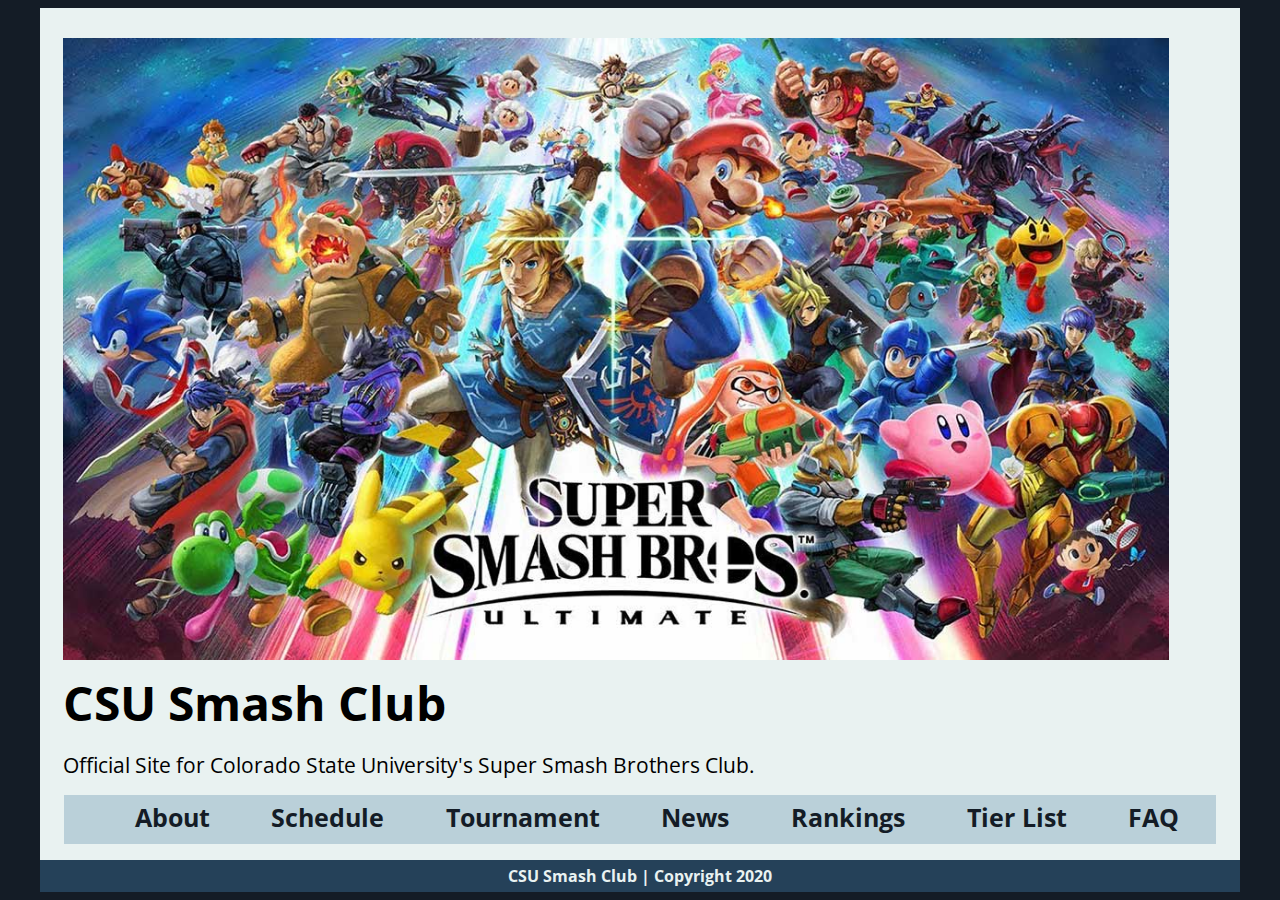
<file: project/index.html>
<!DOCTYPE HTML>
<html>

<head>
	<meta http-equiv="Content-Type" content="text/html; charset=utf-8">

	<!-- Set viewport  -->

	<meta name="viewport" content="width=device-width" />

	<title>CSU Smash Club</title>

	<!-- Main style sheet  -->

	<link href="css/wide.css" rel="stylesheet" type="text/css">

	<!-- Narrow style sheet  -->

	<link href="css/narrow.css" rel="stylesheet" media="only screen and (max-width:700px)">

	<!-- Link to jquery  -->

	<script src="https://ajax.googleapis.com/ajax/libs/jquery/3.1.1/jquery.min.js"></script>
	<link href="https://fonts.googleapis.com/css2?family=Open+Sans:wght@400;700&display=swap" rel="stylesheet">

</head>

<body>

	<!-- Controls function of hamburger menu  -->

	<script>
		$(document).ready(function() {
			$(".cross").hide();
			$(".menu").hide();
			$(".hamburger").click(function() {
				$(".menu").slideToggle("slow", function() {
					$(".hamburger").hide();
					$(".cross").show();
				});
			});

			$(".cross").click(function() {
				$(".menu").slideToggle("slow", function() {
					$(".cross").hide();
					$(".hamburger").show();
				});
			});
		});

	</script>


	<div id="wrapper">

		<!-- Hamburger menu controls -->
		
<!--		<header><img src="images/smash-splash.gif" alt="Smash Banner"></header>-->

		<div id="homecontent">
			
			<div id="main">
                <img src="images/super-smash-bros-splash.jpg" alt="Smash Bros Ultimate Cover Image">

				<h1>CSU Smash Club</h1>
				<p>Official Site for Colorado State University's Super Smash Brothers Club.</p>
				
			</div>
			
			<div id="home">
				
				<ul>
					<li><a href="about.html">About</a></li>
                    <li><a href="schedule.html">Schedule</a></li>
                    <li><a href="tournament.html">Tournament</a></li>
                    <li><a href="news.html">News</a></li>
                    <li><a href="rankings.html">Rankings</a></li>
                    <li><a href="tierlist.html">Tier List</a></li>
                    <li><a href="faq.html">FAQ</a></li>
				</ul>

			</div>

		</div>
		
		<div id="mobile">
			<button class="hamburger">&#x2261;</button>
			<button class="cross">x</button>
		</div>

		<!-- Hamburger menu options  -->

		<div class="menu">

			<ul>
				<li><a href="index.html">Home</a></li>
				<li><a href="about.html">About</a></li>
				<li><a href="schedule.html">Schedule</a></li>
				<li><a href="tournament.html">Tournament</a></li>
				<li><a href="news.html">News</a></li>
				<li><a href="rankings.html">Rankings</a></li>
				<li><a href="tierlist.html">Tier List</a></li>
				<li><a href="faq.html">FAQ</a></li>
			</ul>
		</div>

		<footer>CSU Smash Club | Copyright 2020</footer>

	</div>

</body>

</html>
</file>
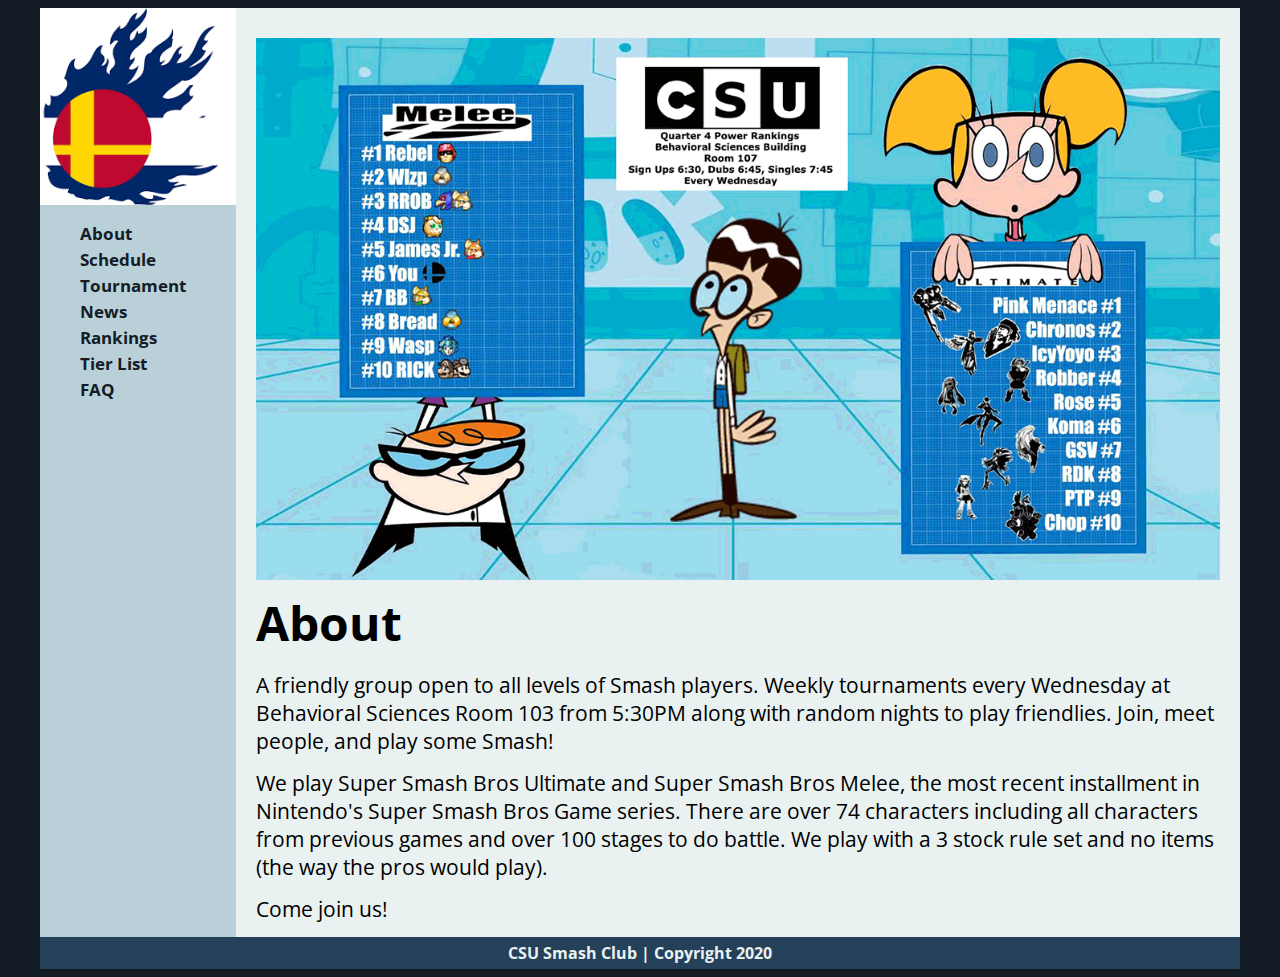
<file: project/about.html>
<!DOCTYPE HTML>
<html>

<head>
	<meta http-equiv="Content-Type" content="text/html; charset=utf-8">

	<!-- Set viewport  -->

	<meta name="viewport" content="width=device-width" />

	<title>CSU Smash Club | About us</title>

	<!-- Main style sheet  -->

	<link href="css/wide.css" rel="stylesheet" type="text/css">

	<!-- Narrow style sheet  -->

	<link href="css/narrow.css" rel="stylesheet" media="only screen and (max-width:700px)">

	<!-- Link to jquery  -->

	<script src="https://ajax.googleapis.com/ajax/libs/jquery/3.1.1/jquery.min.js"></script>
	<link href="https://fonts.googleapis.com/css2?family=Open+Sans:wght@400;700&display=swap" rel="stylesheet">

</head>

<body>

	<!-- Controls function of hamburger menu  -->

	<script>
		$(document).ready(function() {
			$(".cross").hide();
			$(".menu").hide();
			$(".hamburger").click(function() {
				$(".menu").slideToggle("slow", function() {
					$(".hamburger").hide();
					$(".cross").show();
				});
			});

			$(".cross").click(function() {
				$(".menu").slideToggle("slow", function() {
					$(".cross").hide();
					$(".hamburger").show();
				});
			});
		});

	</script>


	<div id="wrapper">

		<!-- Hamburger menu controls -->

		<div id="mobile">
			<button class="hamburger">&#x2261;</button>
			<button class="cross">x</button>
		</div>

		<!-- Hamburger menu options  -->

		<div class="menu">

			<ul>
				<li><a href="index.html">Home</a></li>
				<li><a href="about.html">About</a></li>
				<li><a href="schedule.html">Schedule</a></li>
				<li><a href="tournament.html">Tournament</a></li>
				<li><a href="news.html">News</a></li>
				<li><a href="rankings.html">Rankings</a></li>
				<li><a href="tierlist.html">Tier List</a></li>
				<li><a href="faq.html">FAQ</a></li>
			</ul>
		</div>
		
<!--		<header><img src="images/smash-splash.gif" alt="Smash Banner"></header>-->

		<div id="content">
			<div id="sidebar">

				<a href="index.html"><img src="images/focosmash.jpg" alt="FOCO Smash Logo"></a>
				
				<ul>
					<li><a href="about.html">About</a></li>
                    <li><a href="schedule.html">Schedule</a></li>
                    <li><a href="tournament.html">Tournament</a></li>
                    <li><a href="news.html">News</a></li>
                    <li><a href="rankings.html">Rankings</a></li>
                    <li><a href="tierlist.html">Tier List</a></li>
                    <li><a href="faq.html">FAQ</a></li>
				</ul>

			</div>
			
			<div id="main">
                
                <img src="images/smash-splash.jpg" alt="Smash Banner">

				<h1>About</h1>

				<p>A friendly group open to all levels of Smash players. Weekly tournaments every Wednesday at Behavioral Sciences Room 103 from 5:30PM along with random nights to play friendlies. Join, meet people, and play some Smash!</p>

				<p>We play Super Smash Bros Ultimate and Super Smash Bros Melee, the most recent installment in Nintendo's Super Smash Bros Game series. There are over 74 characters including all characters from previous games and over 100 stages to do battle. We play with a 3 stock rule set and no items (the way the pros would play).</p>
				
				<p>Come join us!</p>

			</div>

		</div>

		<footer>CSU Smash Club | Copyright 2020</footer>

	</div>

</body>

</html>
</file>
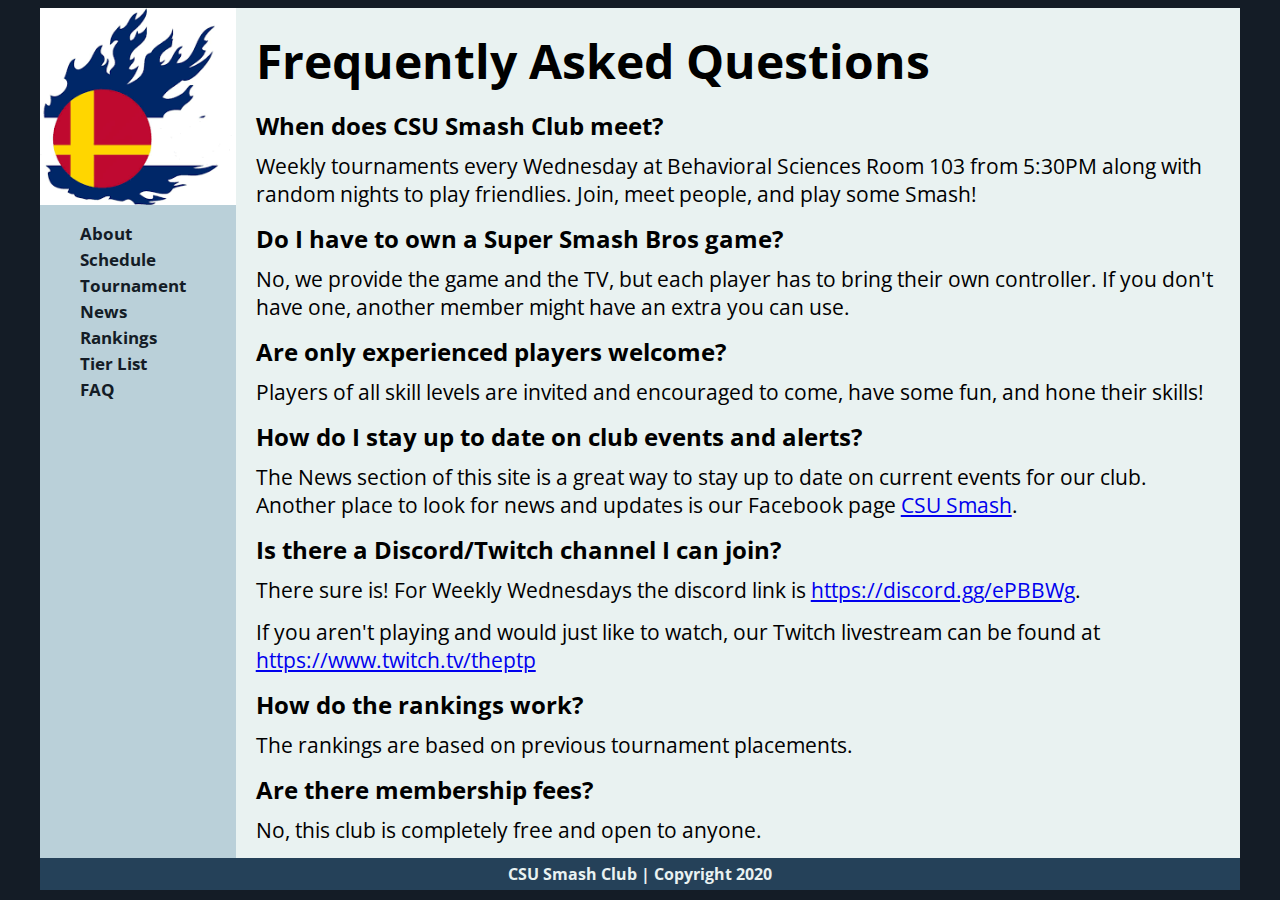
<file: project/faq.html>
<!DOCTYPE HTML>
<html>

<head>
	<meta http-equiv="Content-Type" content="text/html; charset=utf-8">

	<!-- Set viewport  -->

	<meta name="viewport" content="width=device-width" />

	<title>CSU Smash Club | FAQ</title>

	<!-- Main style sheet  -->

	<link href="css/wide.css" rel="stylesheet" type="text/css">

	<!-- Narrow style sheet  -->

	<link href="css/narrow.css" rel="stylesheet" media="only screen and (max-width:700px)">

	<!-- Link to jquery  -->

	<script src="https://ajax.googleapis.com/ajax/libs/jquery/3.1.1/jquery.min.js"></script>
	<link href="https://fonts.googleapis.com/css2?family=Open+Sans:wght@400;700&display=swap" rel="stylesheet">

</head>

<body>

	<!-- Controls function of hamburger menu  -->

	<script>
		$(document).ready(function() {
			$(".cross").hide();
			$(".menu").hide();
			$(".hamburger").click(function() {
				$(".menu").slideToggle("slow", function() {
					$(".hamburger").hide();
					$(".cross").show();
				});
			});

			$(".cross").click(function() {
				$(".menu").slideToggle("slow", function() {
					$(".cross").hide();
					$(".hamburger").show();
				});
			});
		});

	</script>


	<div id="wrapper">

		<!-- Hamburger menu controls -->

		<div id="mobile">
			<button class="hamburger">&#x2261;</button>
			<button class="cross">x</button>
		</div>

		<!-- Hamburger menu options  -->

		<div class="menu">

			<ul>
				<li><a href="index.html">Home</a></li>
				<li><a href="about.html">About</a></li>
				<li><a href="schedule.html">Schedule</a></li>
				<li><a href="tournament.html">Tournament</a></li>
				<li><a href="news.html">News</a></li>
				<li><a href="rankings.html">Rankings</a></li>
				<li><a href="tierlist.html">Tier List</a></li>
				<li><a href="faq.html">FAQ</a></li>
			</ul>
		</div>
		
<!--		<header><img src="images/smash-splash.gif" alt="Smash Banner"></header>-->

		<div id="content">
			<div id="sidebar">

				<a href="index.html"><img src="images/focosmash.jpg" alt="FOCO Smash Logo"></a>
				
				<ul>
					<li><a href="about.html">About</a></li>
                    <li><a href="schedule.html">Schedule</a></li>
                    <li><a href="tournament.html">Tournament</a></li>
                    <li><a href="news.html">News</a></li>
                    <li><a href="rankings.html">Rankings</a></li>
                    <li><a href="tierlist.html">Tier List</a></li>
                    <li><a href="faq.html">FAQ</a></li>
				</ul>

			</div>
			
			<div id="main">
                
<!--                <img src="images/smash-splash.gif" alt="Smash Banner">-->
                <div id="faq">
                    <h1>Frequently Asked Questions</h1>
                
                    <h2>When does CSU Smash Club meet?</h2>
                    <p>Weekly tournaments every Wednesday at Behavioral Sciences Room 103 from 5:30PM along with random nights to play friendlies. Join, meet people, and play some Smash!</p>

                    <h2>Do I have to own a Super Smash Bros game?</h2>
                    <p>No, we provide the game and the TV, but each player has to bring their own controller. If you don't have one, another member might have an extra you can use.</p>

                    <h2>Are only experienced players welcome?</h2>
                    <p>Players of all skill levels are invited and encouraged to come, have some fun, and hone their skills!</p>

                    <h2>How do I stay up to date on club events and alerts?</h2>
                    <p>The News section of this site is a great way to stay up to date on current events for our club. Another place to look for news and updates is our Facebook page <a href="facebook.com/groups/csusmash">CSU Smash</a>.</p>

                    <h2>Is there a Discord/Twitch channel I can join?</h2>
                    <p>There sure is! For Weekly Wednesdays the discord link is <a href="https://discord.gg/ePBBWg">https://discord.gg/ePBBWg</a>.</p>
                    <p>If you aren't playing and would just like to watch, our Twitch livestream can be found at <a href="https://www.twitch.tv/theptp">https://www.twitch.tv/theptp</a></p>

                    <h2>How do the rankings work?</h2>
                    <p>The rankings are based on previous tournament placements.</p>

                    <h2>Are there membership fees?</h2>
                    <p>No, this club is completely free and open to anyone.</p>
                </div>

			</div>

		</div>

		<footer>CSU Smash Club | Copyright 2020</footer>

	</div>

</body>

</html>
</file>
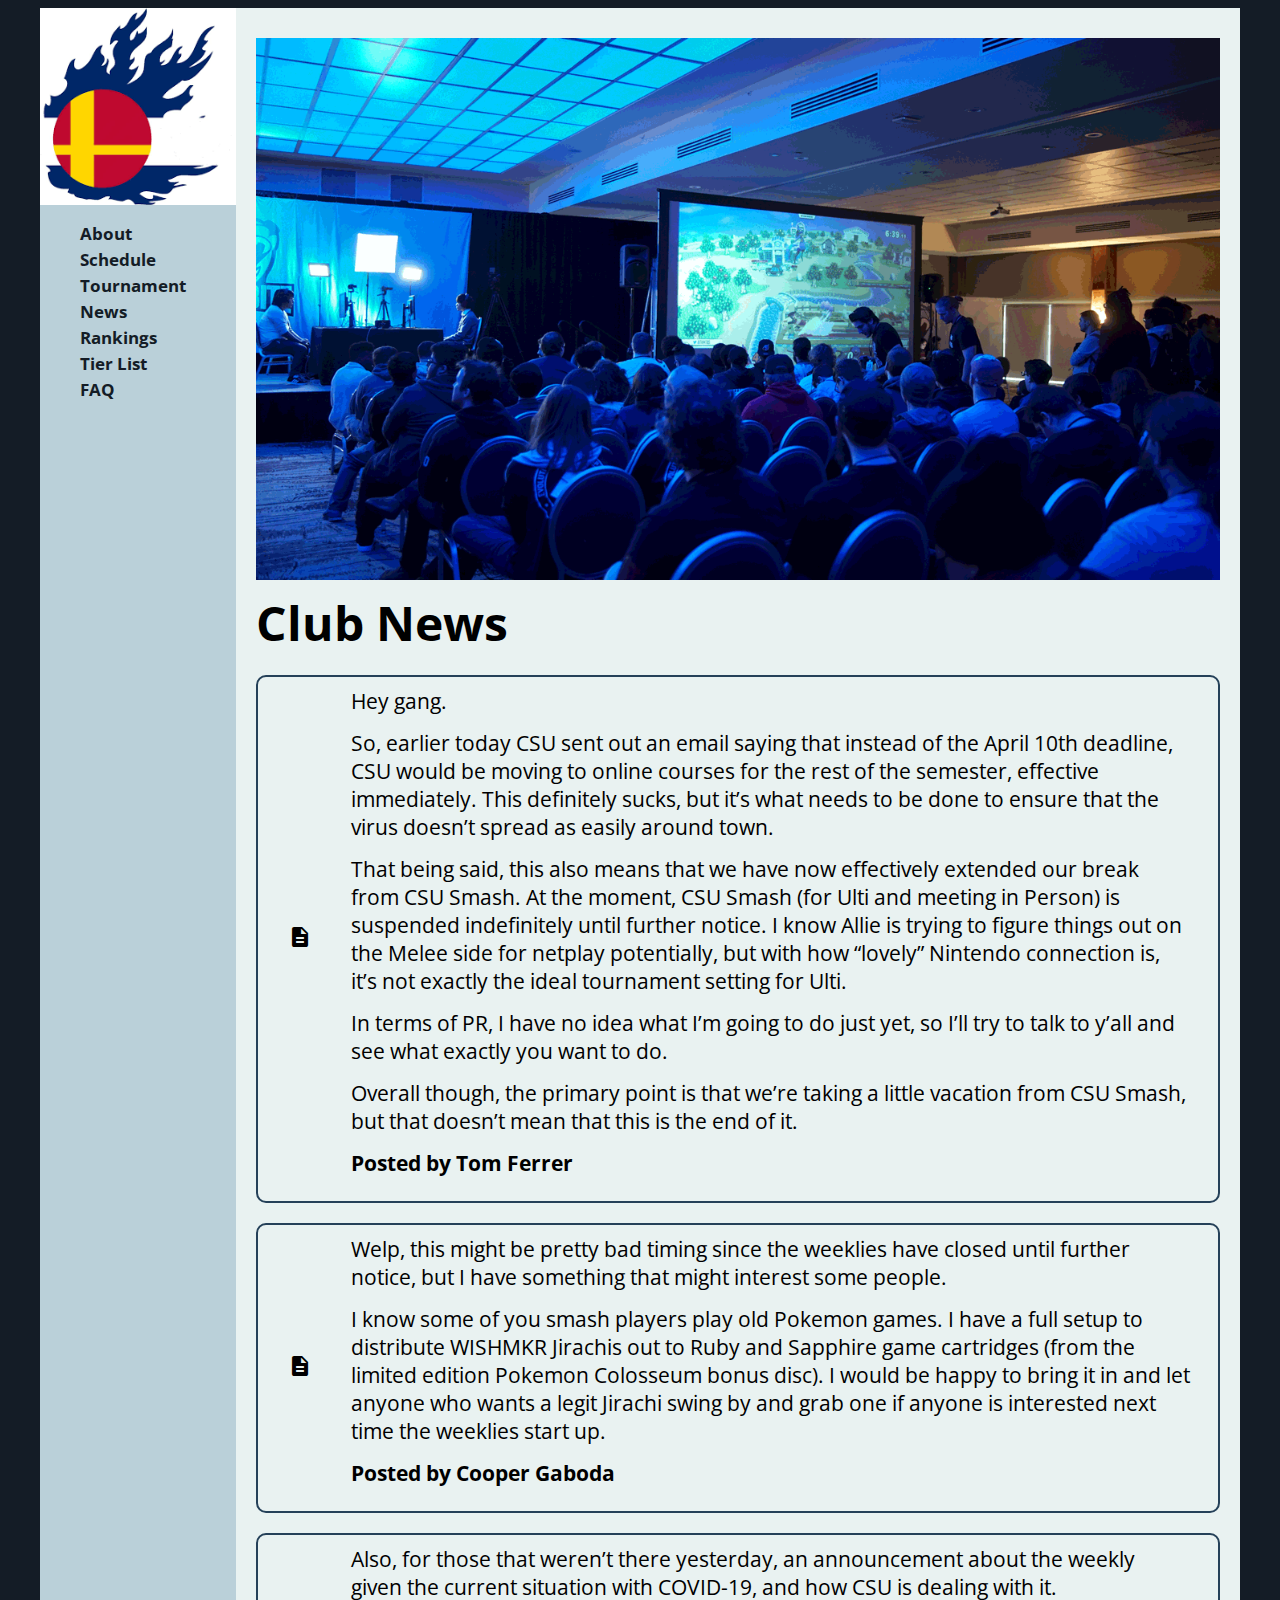
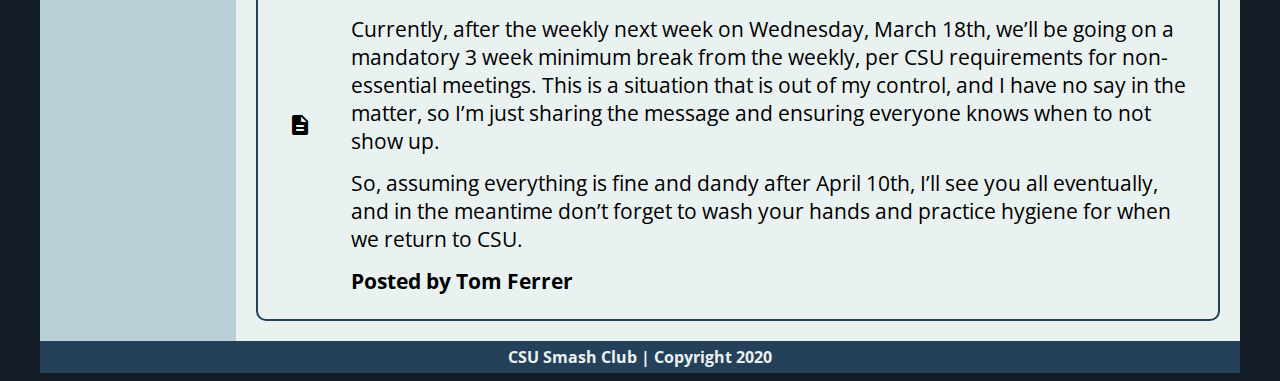
<file: project/news.html>
<!DOCTYPE HTML>
<html>

<head>
	<meta http-equiv="Content-Type" content="text/html; charset=utf-8">

	<!-- Set viewport  -->

	<meta name="viewport" content="width=device-width" />

	<title>CSU Smash Club | News</title>

	<!-- Main style sheet  -->

	<link href="css/wide.css" rel="stylesheet" type="text/css">

	<!-- Narrow style sheet  -->

	<link href="css/narrow.css" rel="stylesheet" media="only screen and (max-width:700px)">

	<!-- Link to jquery  -->

	<script src="https://ajax.googleapis.com/ajax/libs/jquery/3.1.1/jquery.min.js"></script>
	
    <!--Links to icons and fonts-->
	
	<link href="https://fonts.googleapis.com/css2?family=Open+Sans:wght@400;700&display=swap" rel="stylesheet">
	<link rel="stylesheet" href="https://fonts.googleapis.com/icon?family=Material+Icons">

</head>

<body>

	<!-- Controls function of hamburger menu  -->

	<script>
		$(document).ready(function() {
			$(".cross").hide();
			$(".menu").hide();
			$(".hamburger").click(function() {
				$(".menu").slideToggle("slow", function() {
					$(".hamburger").hide();
					$(".cross").show();
				});
			});

			$(".cross").click(function() {
				$(".menu").slideToggle("slow", function() {
					$(".cross").hide();
					$(".hamburger").show();
				});
			});
		});

	</script>


	<div id="wrapper">

		<!-- Hamburger menu controls -->

		<div id="mobile">
			<button class="hamburger">&#x2261;</button>
			<button class="cross">x</button>
		</div>

		<!-- Hamburger menu options  -->

		<div class="menu">

			<ul>
				<li><a href="index.html">Home</a></li>
				<li><a href="about.html">About</a></li>
				<li><a href="schedule.html">Schedule</a></li>
				<li><a href="tournament.html">Tournament</a></li>
				<li><a href="news.html">News</a></li>
				<li><a href="rankings.html">Rankings</a></li>
				<li><a href="tierlist.html">Tier List</a></li>
				<li><a href="faq.html">FAQ</a></li>
			</ul>
		</div>
		
<!--		<header><img src="images/smash-splash.gif" alt="Smash Banner"></header>-->

		<div id="content">
			<div id="sidebar">

				<a href="index.html"><img src="images/focosmash.jpg" alt="FOCO Smash Logo"></a>
				
				<ul>
					<li><a href="about.html">About</a></li>
                    <li><a href="schedule.html">Schedule</a></li>
                    <li><a href="tournament.html">Tournament</a></li>
                    <li><a href="news.html">News</a></li>
                    <li><a href="rankings.html">Rankings</a></li>
                    <li><a href="tierlist.html">Tier List</a></li>
                    <li><a href="faq.html">FAQ</a></li>
				</ul>

			</div>
			
			<div id="main">
                
                <img src="images/crowd.jpg" alt="Crowd image">

				<h1>Club News</h1>
                <div class="newsblock">
                   <div class="icon"><span class="material-icons">description</span></div>
                   <div class="newstext">
                        <p>Hey gang. </p>
                        <p>So, earlier today CSU sent out an email saying that instead of the April 10th deadline, CSU would be moving to online courses for the rest of the semester, effective immediately. This definitely sucks, but it’s what needs to be done to ensure that the virus doesn’t spread as easily around town. </p>
                        <p>That being said, this also means that we have now effectively extended our break from CSU Smash. At the moment, CSU Smash (for Ulti and meeting in Person) is suspended indefinitely until further notice. I know Allie is trying to figure things out on the Melee side for netplay potentially, but with how “lovely” Nintendo connection is, it’s not exactly the ideal tournament setting for Ulti. </p>
                        <p>In terms of PR, I have no idea what I’m going to do just yet, so I’ll try to talk to y’all and see what exactly you want to do. </p>
                        <p>Overall though, the primary point is that we’re taking a little vacation from CSU Smash, but that doesn’t mean that this is the end of it.</p>
                        <p><b>Posted by Tom Ferrer</b></p>    
                    </div>    
                </div>
                <div class="newsblock">
                   <div class="icon"><span class="material-icons">description</span></div>
                   <div class="newstext">
                        <p>Welp, this might be pretty bad timing since the weeklies have closed until further notice, but I have something that might interest some people.</p>
                        <p>I know some of you smash players play old Pokemon games. I have a full setup to distribute WISHMKR Jirachis out to Ruby and Sapphire game cartridges (from the limited edition Pokemon Colosseum bonus disc). I would be happy to bring it in and let anyone who wants a legit Jirachi swing by and grab one if anyone is interested next time the weeklies start up.</p>
                        <p><b>Posted by Cooper Gaboda</b></p>
                    </div>
                </div>
                <div class="newsblock">
                   <div class="icon"><span class="material-icons">description</span></div>
                   <div class="newstext">
                        <p>Also, for those that weren’t there yesterday, an announcement about the weekly given the current situation with COVID-19, and how CSU is dealing with it. </p>
                        <p>Currently, after the weekly next week on Wednesday, March 18th, we’ll be going on a mandatory 3 week minimum break from the weekly, per CSU requirements for non-essential meetings. This is a situation that is out of my control, and I have no say in the matter, so I’m just sharing the message and ensuring everyone knows when to not show up. </p>
                        <p>So, assuming everything is fine and dandy after April 10th, I’ll see you all eventually, and in the meantime don’t forget to wash your hands and practice hygiene for when we return to CSU.</p>
                        <p><b>Posted by Tom Ferrer</b></p>
                    </div>
                </div>
			</div>

		</div>

		<footer>CSU Smash Club | Copyright 2020</footer>

	</div>

</body>

</html>
</file>
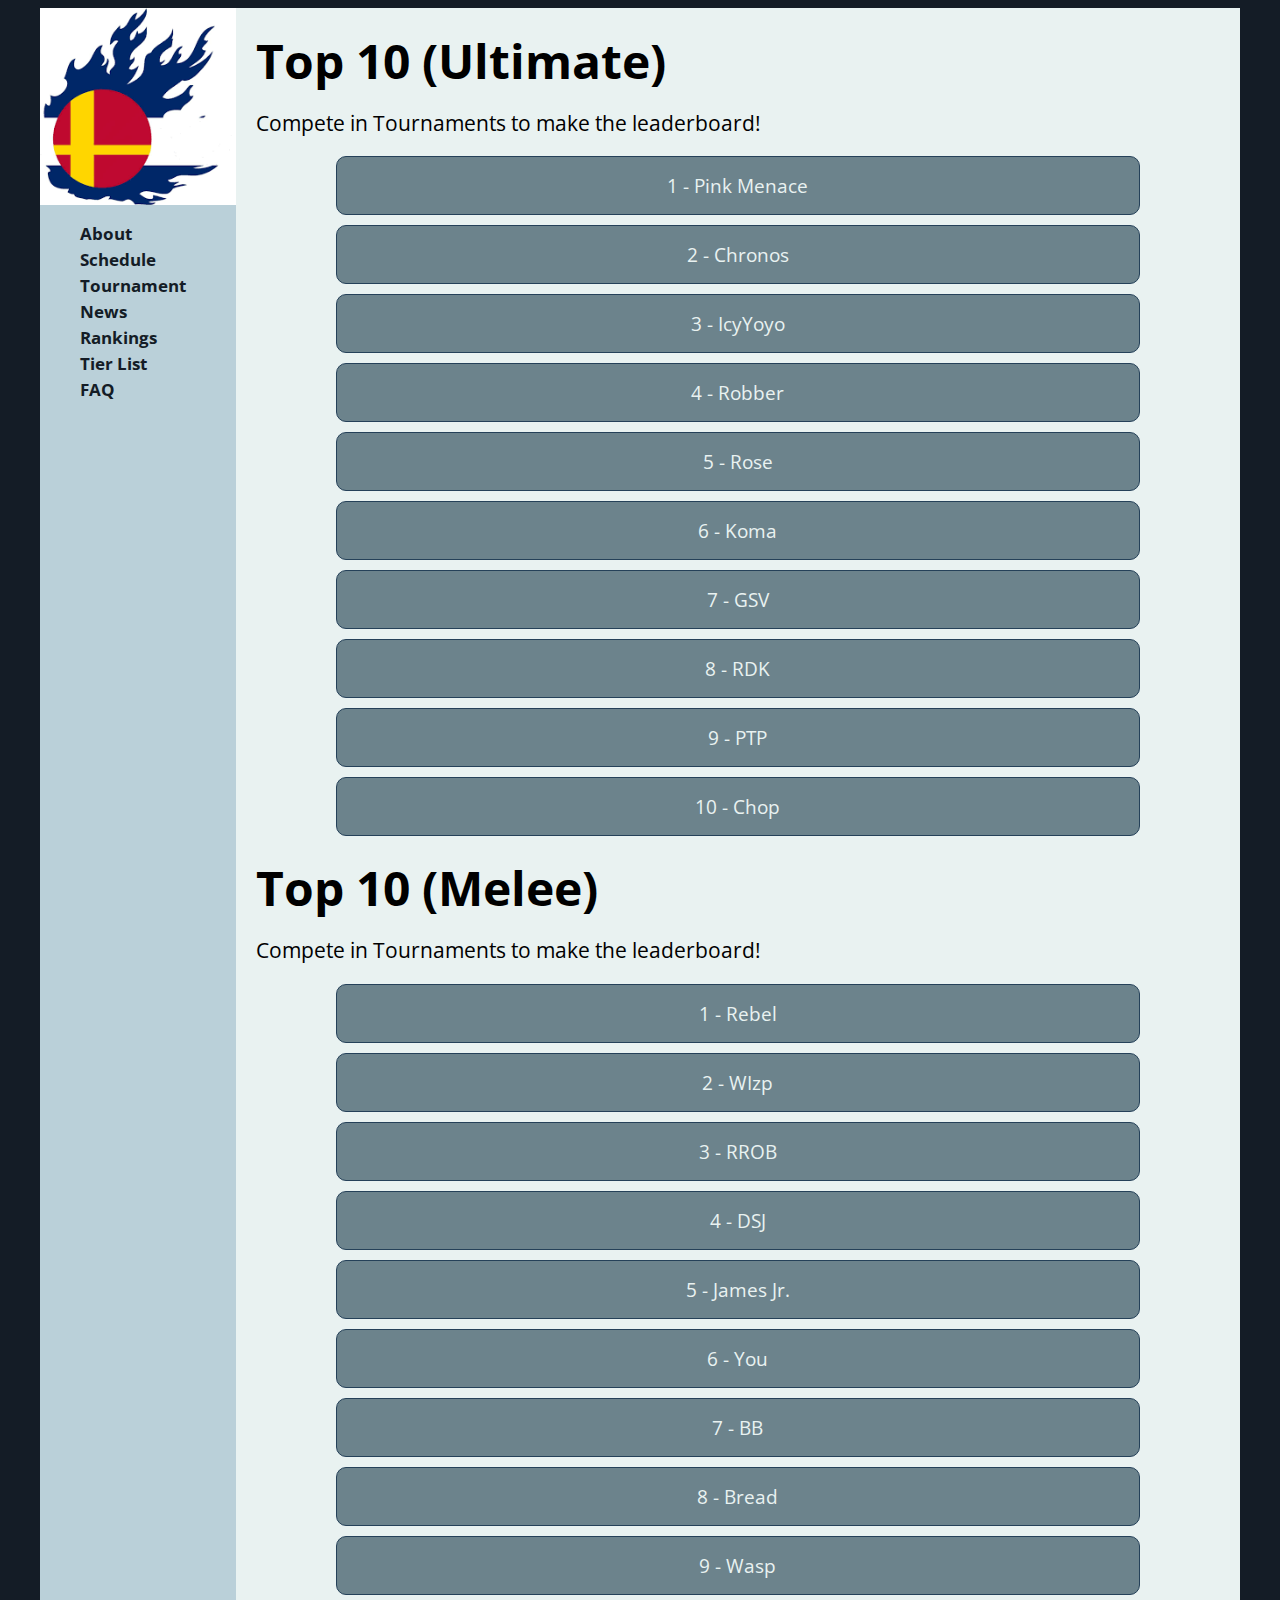
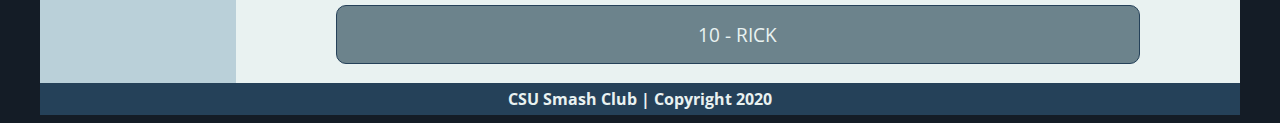
<file: project/rankings.html>
<!DOCTYPE HTML>
<html>

<head>
	<meta http-equiv="Content-Type" content="text/html; charset=utf-8">

	<!-- Set viewport  -->

	<meta name="viewport" content="width=device-width" />

	<title>CSU Smash Club | Rankings</title>

	<!-- Main style sheet  -->

	<link href="css/wide.css" rel="stylesheet" type="text/css">

	<!-- Narrow style sheet  -->

	<link href="css/narrow.css" rel="stylesheet" media="only screen and (max-width:700px)">

	<!-- Link to jquery  -->

	<script src="https://ajax.googleapis.com/ajax/libs/jquery/3.1.1/jquery.min.js"></script>
	<link href="https://fonts.googleapis.com/css2?family=Open+Sans:wght@400;700&display=swap" rel="stylesheet">

</head>

<body>

	<!-- Controls function of hamburger menu  -->

	<script>
		$(document).ready(function() {
			$(".cross").hide();
			$(".menu").hide();
			$(".hamburger").click(function() {
				$(".menu").slideToggle("slow", function() {
					$(".hamburger").hide();
					$(".cross").show();
				});
			});

			$(".cross").click(function() {
				$(".menu").slideToggle("slow", function() {
					$(".cross").hide();
					$(".hamburger").show();
				});
			});
		});

	</script>


	<div id="wrapper">

		<!-- Hamburger menu controls -->

		<div id="mobile">
			<button class="hamburger">&#x2261;</button>
			<button class="cross">x</button>
		</div>

		<!-- Hamburger menu options  -->

		<div class="menu">

			<ul>
			    <li><a href="index.html">Home</a></li>
				<li><a href="about.html">About</a></li>
				<li><a href="schedule.html">Schedule</a></li>
				<li><a href="tournament.html">Tournament</a></li>
				<li><a href="news.html">News</a></li>
				<li><a href="rankings.html">Rankings</a></li>
				<li><a href="tierlist.html">Tier List</a></li>
				<li><a href="faq.html">FAQ</a></li>
			</ul>
		</div>
		
<!--		<header><img src="images/smash-splash.gif" alt="Smash Banner"></header>-->

		<div id="content">
			<div id="sidebar">

				<a href="index.html"><img src="images/focosmash.jpg" alt="FOCO Smash Logo"></a>
				
				<ul>
					<li><a href="about.html">About</a></li>
                    <li><a href="schedule.html">Schedule</a></li>
                    <li><a href="tournament.html">Tournament</a></li>
                    <li><a href="news.html">News</a></li>
                    <li><a href="rankings.html">Rankings</a></li>
                    <li><a href="tierlist.html">Tier List</a></li>
                    <li><a href="faq.html">FAQ</a></li>
				</ul>

			</div>
			
			<div id="main">
                
<!--                <img src="images/smash-splash.gif" alt="Smash Banner">-->

				<h1>Top 10 (Ultimate)</h1>
				<p>Compete in Tournaments to make the leaderboard!</p>
				
				<ul class="list">
				    <li class="listitem">1 - Pink Menace</li>
				    <li class="listitem">2 - Chronos</li>
				    <li class="listitem">3 - IcyYoyo</li>
				    <li class="listitem">4 - Robber</li>
				    <li class="listitem">5 - Rose</li>
				    <li class="listitem">6 - Koma</li>
                    <li class="listitem">7 - GSV</li>
                    <li class="listitem">8 - RDK</li>
                    <li class="listitem">9 - PTP</li>
                    <li class="listitem">10 - Chop</li>
				</ul>
				
				
				<h1>Top 10 (Melee)</h1>
                <p>Compete in Tournaments to make the leaderboard!</p>
            
				<ul class="list">
				    <li class="listitem">1 - Rebel</li>
				    <li class="listitem">2 - WIzp</li>
				    <li class="listitem">3 - RROB</li>
				    <li class="listitem">4 - DSJ</li>
				    <li class="listitem">5 - James Jr.</li>
				    <li class="listitem">6 - You</li>
                    <li class="listitem">7 - BB</li>
                    <li class="listitem">8 - Bread</li>
                    <li class="listitem">9 - Wasp</li>
                    <li class="listitem">10 - RICK</li>
				</ul>

			</div>

		</div>

		<footer>CSU Smash Club | Copyright 2020</footer>

	</div>

</body>

</html>
</file>
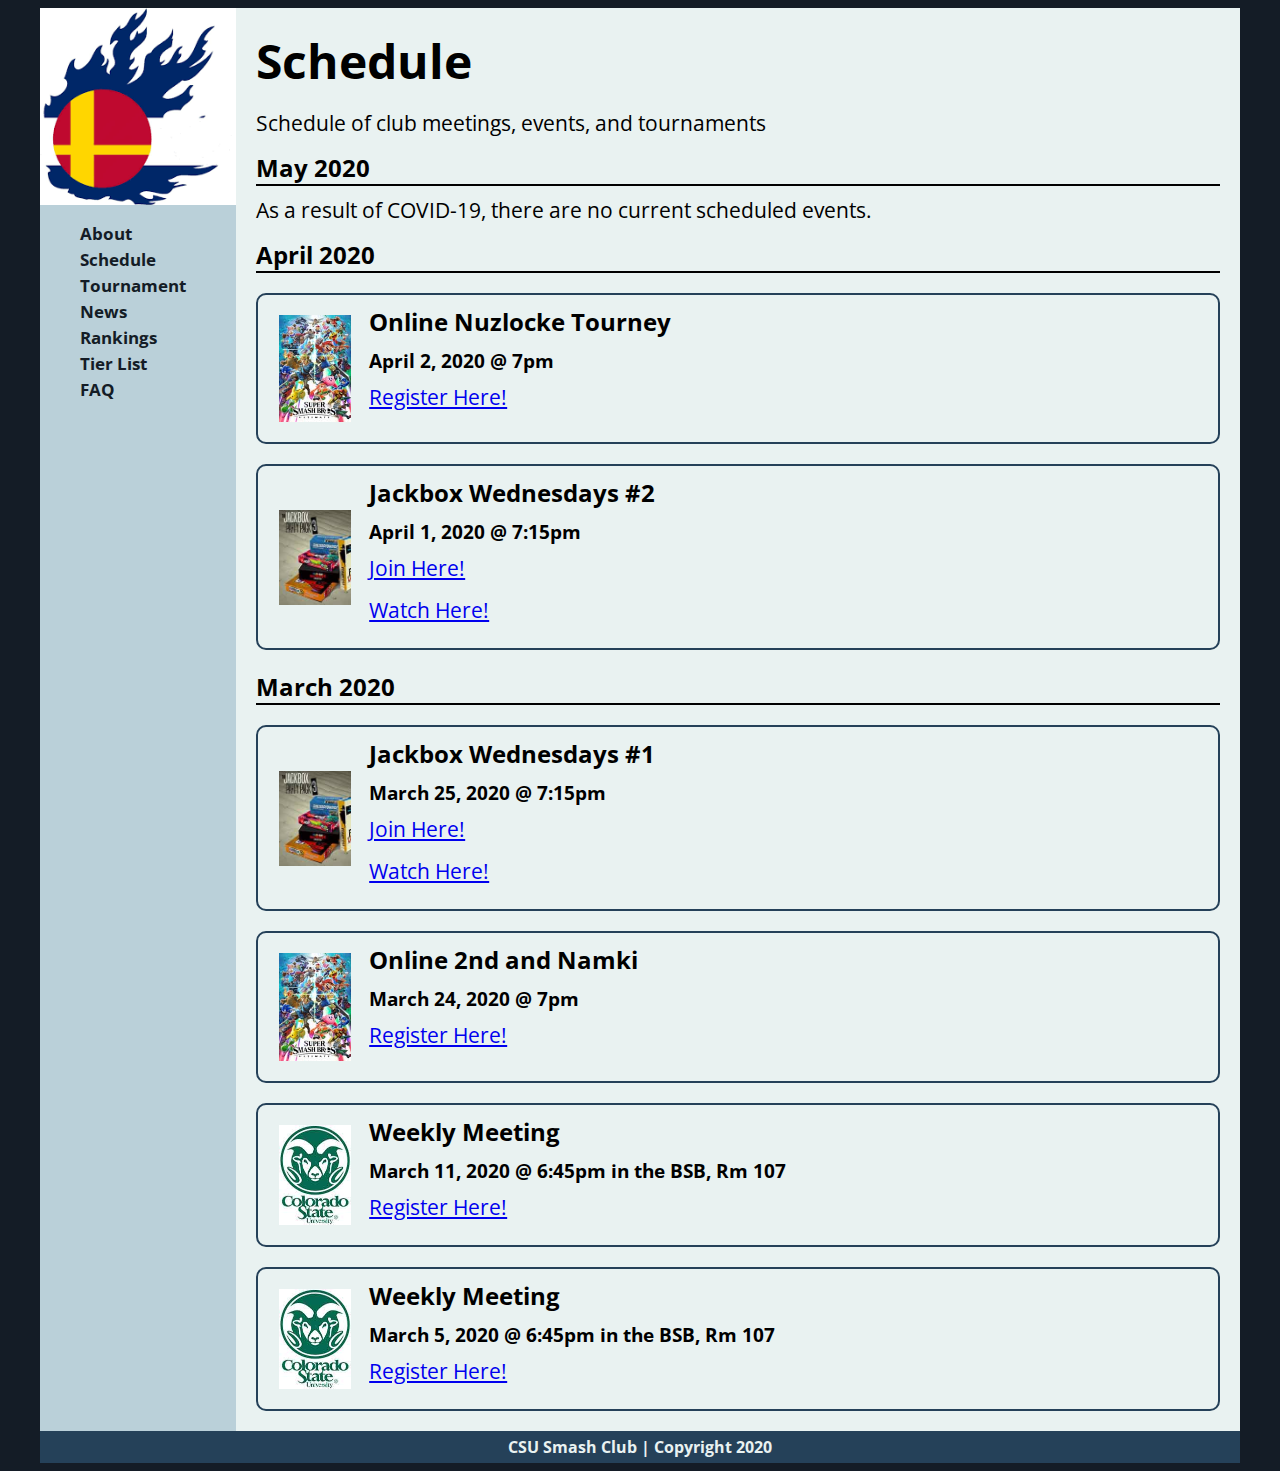
<file: project/schedule.html>
<!DOCTYPE HTML>
<html>

<head>
	<meta http-equiv="Content-Type" content="text/html; charset=utf-8">

	<!-- Set viewport  -->

	<meta name="viewport" content="width=device-width" />

	<title>CSU Smash Club</title>

	<!-- Main style sheet  -->

	<link href="css/wide.css" rel="stylesheet" type="text/css">

	<!-- Narrow style sheet  -->

	<link href="css/narrow.css" rel="stylesheet" media="only screen and (max-width:700px)">

	<!-- Link to jquery  -->

	<script src="https://ajax.googleapis.com/ajax/libs/jquery/3.1.1/jquery.min.js"></script>
	<link href="https://fonts.googleapis.com/css2?family=Open+Sans:wght@400;700&display=swap" rel="stylesheet">

</head>

<body>

	<!-- Controls function of hamburger menu  -->

	<script>
		$(document).ready(function() {
			$(".cross").hide();
			$(".menu").hide();
			$(".hamburger").click(function() {
				$(".menu").slideToggle("slow", function() {
					$(".hamburger").hide();
					$(".cross").show();
				});
			});

			$(".cross").click(function() {
				$(".menu").slideToggle("slow", function() {
					$(".cross").hide();
					$(".hamburger").show();
				});
			});
		});

	</script>


	<div id="wrapper">

		<!-- Hamburger menu controls -->

		<div id="mobile">
			<button class="hamburger">&#x2261;</button>
			<button class="cross">x</button>
		</div>

		<!-- Hamburger menu options  -->

		<div class="menu">

			<ul>
				<li><a href="index.html">Home</a></li>
				<li><a href="about.html">About</a></li>
				<li><a href="schedule.html">Schedule</a></li>
				<li><a href="tournament.html">Tournament</a></li>
				<li><a href="news.html">News</a></li>
				<li><a href="rankings.html">Rankings</a></li>
				<li><a href="tierlist.html">Tier List</a></li>
				<li><a href="faq.html">FAQ</a></li>
			</ul>
		</div>
		
<!--		<header><img src="images/smash-splash.gif" alt="Smash Banner"></header>-->

		<div id="content">
			<div id="sidebar">

				<a href="index.html"><img src="images/focosmash.jpg" alt="FOCO Smash Logo"></a>
				
				<ul>
					<li><a href="about.html">About</a></li>
                    <li><a href="schedule.html">Schedule</a></li>
                    <li><a href="tournament.html">Tournament</a></li>
                    <li><a href="news.html">News</a></li>
                    <li><a href="rankings.html">Rankings</a></li>
                    <li><a href="tierlist.html">Tier List</a></li>
                    <li><a href="faq.html">FAQ</a></li>
				</ul>

			</div>
			
			<div id="main">

				<h1>Schedule</h1>
				
				<p>Schedule of club meetings, events, and tournaments</p>
				
				<h2 class="month">May 2020</h2>
				
				<p>As a result of COVID-19, there are no current scheduled events.</p>
				
				<h2 class="month">April 2020</h2>
				
				<div id="tournaments">
                   <div class="tourney">
                       <div class="smashcover">
                            <img src="images/ultimate-cover.jpg" alt="Super Smash Bros Ultimate Cover">
                        </div>
				        <div class="tourneyinfo">
                            <h2>Online Nuzlocke Tourney</h2>
                            <h3>April 2, 2020 @ 7pm</h3>
                            <p><a href="https://smash.gg/tournament/2nd-namki-1/details?fbclid=IwAR1vdaPvim5FSkGQ9D0u-SjG02I777_GaZm8vbZCs83BEU5Agd2NAuJKuJc">Register Here!</a></p>
                        </div>
                   </div>
                </div>
                
                <div id="tournaments">
                   <div class="tourney">
                       <div class="smashcover">
                            <img src="images/jackbox.jpg" alt="Jackbox Party Pack Cover">
                        </div>
				        <div class="tourneyinfo">
                            <h2>Jackbox Wednesdays #2</h2>
                            <h3>April 1, 2020 @ 7:15pm</h3>
                            <p><a href="https://discord.gg/ePBBWg">Join Here!</a></p>
                            <p><a href="https://www.twitch.tv/theptp">Watch Here!</a></p>
                        </div>
                   </div>
                </div>
				
				<h2 class="month">March 2020</h2>
				
				<div id="tournaments">
                   <div class="tourney">
                       <div class="smashcover">
                            <img src="images/jackbox.jpg" alt="Jackbox Party Pack Cover">
                        </div>
				        <div class="tourneyinfo">
                            <h2>Jackbox Wednesdays #1</h2>
                            <h3>March 25, 2020 @ 7:15pm</h3>
                            <p><a href="https://discord.gg/ePBBWg">Join Here!</a></p>
                            <p><a href="https://www.twitch.tv/theptp">Watch Here!</a></p>
                        </div>
                   </div>
                </div>
                
                <div id="tournaments">
                   <div class="tourney">
                       <div class="smashcover">
                            <img src="images/ultimate-cover.jpg" alt="Super Smash Bros Ultimate Cover">
                        </div>
				        <div class="tourneyinfo">
                            <h2>Online 2nd and Namki</h2>
                            <h3>March 24, 2020 @ 7pm</h3>
                            <p><a href="https://discord.gg/N3pN6M">Register Here!</a></p>
                        </div>
                   </div>
                </div>
                
                <div id="tournaments">
                   <div class="tourney">
                       <div class="smashcover">
                            <img src="images/CSU-Logo.jpg" alt="CSU logo">
                        </div>
				        <div class="tourneyinfo">
                            <h2>Weekly Meeting</h2>
                            <h3>March 11, 2020 @ 6:45pm in the BSB, Rm 107</h3>
                            <p><a href="https://discord.gg/N3pN6M">Register Here!</a></p>
                        </div>
                   </div>
                </div>
                
                <div id="tournaments">
                   <div class="tourney">
                       <div class="smashcover">
                            <img src="images/CSU-Logo.jpg" alt="CSU logo">
                        </div>
				        <div class="tourneyinfo">
                            <h2>Weekly Meeting</h2>
                            <h3>March 5, 2020 @ 6:45pm in the BSB, Rm 107</h3>
                            <p><a href="https://discord.gg/N3pN6M">Register Here!</a></p>
                        </div>
                   </div>
                </div>
				

			</div>

		</div>

		<footer>CSU Smash Club | Copyright 2020</footer>

	</div>

</body>

</html>
</file>
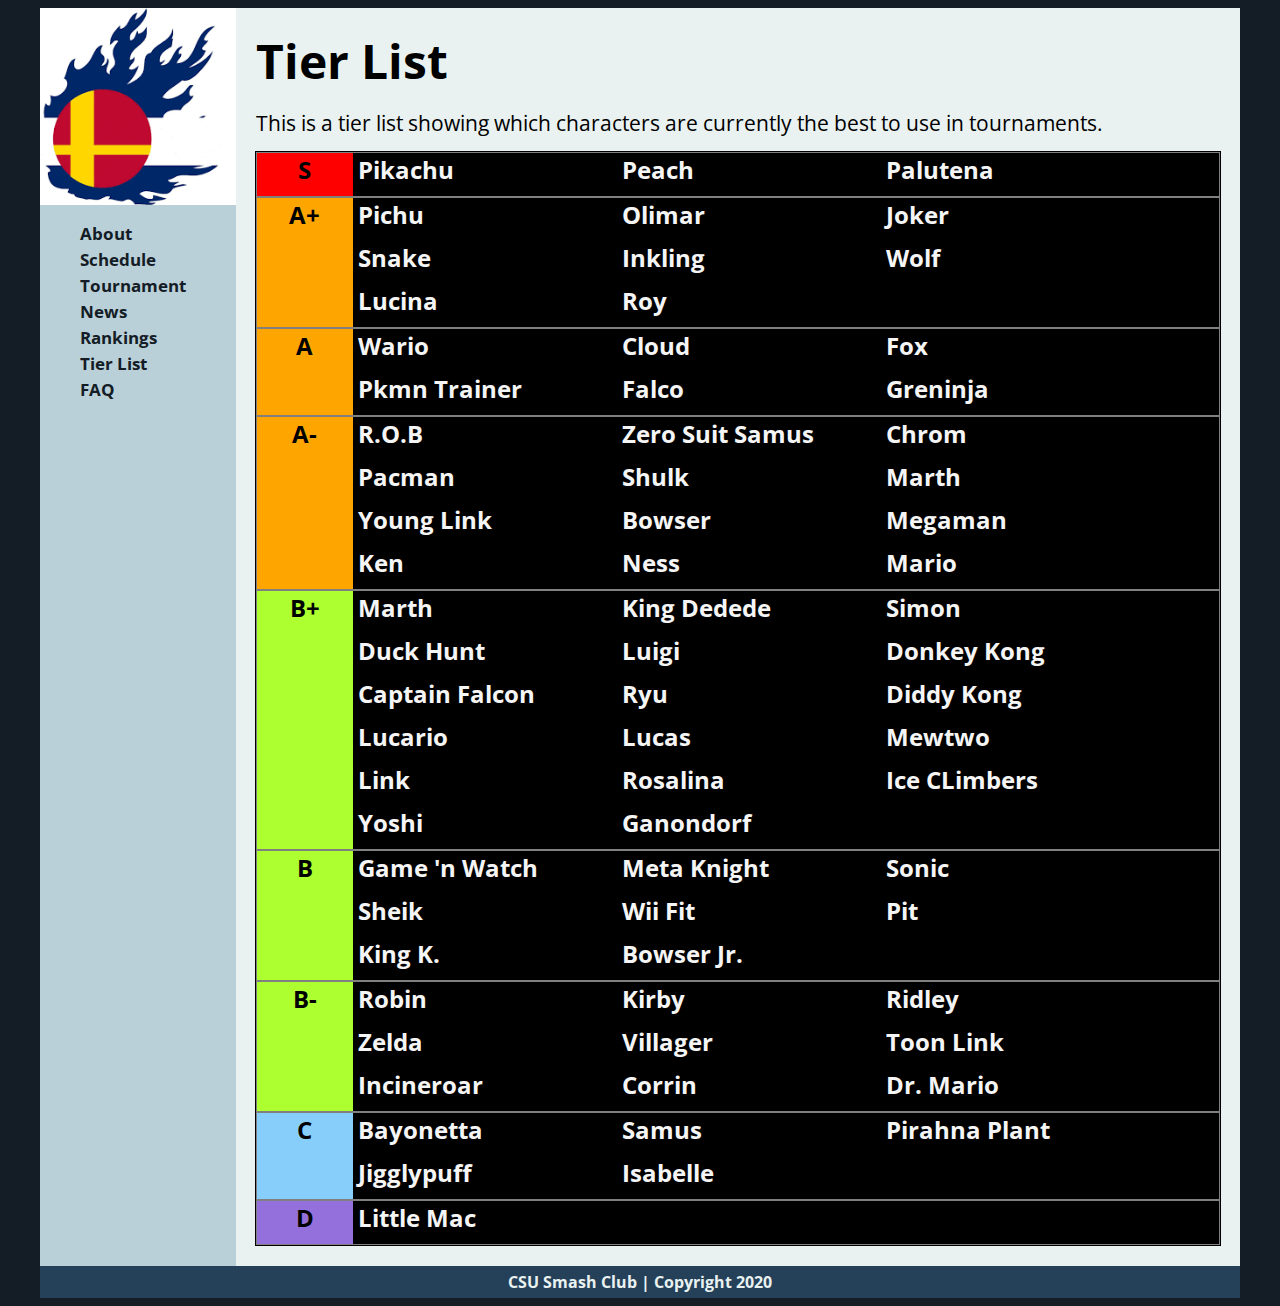
<file: project/tierlist.html>
<!DOCTYPE HTML>
<html>

<head>
	<meta http-equiv="Content-Type" content="text/html; charset=utf-8">

	<!-- Set viewport  -->

	<meta name="viewport" content="width=device-width" />

	<title>CSU Smash Club</title>

	<!-- Main style sheet  -->

	<link href="css/wide.css" rel="stylesheet" type="text/css">

	<!-- Narrow style sheet  -->

	<link href="css/narrow.css" rel="stylesheet" media="only screen and (max-width:700px)">

	<!-- Link to jquery  -->

	<script src="https://ajax.googleapis.com/ajax/libs/jquery/3.1.1/jquery.min.js"></script>
	<link href="https://fonts.googleapis.com/css2?family=Open+Sans:wght@400;700&display=swap" rel="stylesheet">

</head>

<body>

	<!-- Controls function of hamburger menu  -->

	<script>
		$(document).ready(function() {
			$(".cross").hide();
			$(".menu").hide();
			$(".hamburger").click(function() {
				$(".menu").slideToggle("slow", function() {
					$(".hamburger").hide();
					$(".cross").show();
				});
			});

			$(".cross").click(function() {
				$(".menu").slideToggle("slow", function() {
					$(".cross").hide();
					$(".hamburger").show();
				});
			});
		});

	</script>


	<div id="wrapper">

		<!-- Hamburger menu controls -->

		<div id="mobile">
			<button class="hamburger">&#x2261;</button>
			<button class="cross">x</button>
		</div>

		<!-- Hamburger menu options  -->

		<div class="menu">

			<ul>
				<li><a href="index.html">Home</a></li>
				<li><a href="about.html">About</a></li>
				<li><a href="schedule.html">Schedule</a></li>
				<li><a href="tournament.html">Tournament</a></li>
				<li><a href="news.html">News</a></li>
				<li><a href="rankings.html">Rankings</a></li>
				<li><a href="tierlist.html">Tier List</a></li>
				<li><a href="faq.html">FAQ</a></li>
			</ul>
		</div>
		
<!--		<header><img src="images/smash-splash.gif" alt="Smash Banner"></header>-->

		<div id="content">
			<div id="sidebar">

				<a href="index.html"><img src="images/focosmash.jpg" alt="FOCO Smash Logo"></a>
				
				<ul>
					<li><a href="about.html">About</a></li>
                    <li><a href="schedule.html">Schedule</a></li>
                    <li><a href="tournament.html">Tournament</a></li>
                    <li><a href="news.html">News</a></li>
                    <li><a href="rankings.html">Rankings</a></li>
                    <li><a href="tierlist.html">Tier List</a></li>
                    <li><a href="faq.html">FAQ</a></li>
				</ul>

			</div>
			
			<div id="main">

				<h1>Tier List</h1>
				
				<p>This is a tier list showing which characters are currently the best to use in tournaments.</p>
				
				<div id="tierList">
				    <div class="tierRow">
                        <div class="tierBox" style="background-color: red">
                            <h2>S</h2>
                        </div>
				        <div class="characters">
                            <div class="charImg">
                                <h2>Pikachu</h2>
                            </div>
                            <div class="charImg">
                                <h2>Peach</h2>
                            </div>
                            <div class="charImg">
                                <h2>Palutena</h2>
                            </div>
				        </div>
				    </div>
				    
				    <div class="tierRow">
                        <div class="tierBox" style="background-color: orange">
                            <h2>A+</h2>
                        </div>
				        <div class="characters">
                            <div class="charImg">
                                <h2>Pichu</h2>
                            </div>
                            <div class="charImg">
                                <h2>Olimar</h2>
                            </div>
                            <div class="charImg">
                                <h2>Joker</h2>
                            </div>
                            <div class="charImg">
                                <h2>Snake</h2>
                            </div>
                            <div class="charImg">
                                <h2>Inkling</h2>
                            </div>
                            <div class="charImg">
                                <h2>Wolf</h2>
                            </div>
                            <div class="charImg">
                                <h2>Lucina</h2>
                            </div>
                            <div class="charImg">
                                <h2>Roy</h2>
                            </div>
				        </div>
				    </div>
				    
				    <div class="tierRow">
                        <div class="tierBox" style="background-color: orange">
                            <h2>A</h2>
                        </div>
				        <div class="characters">
                            <div class="charImg">
                                <h2>Wario</h2>
                            </div>
                            <div class="charImg">
                                <h2>Cloud</h2>
                            </div>
                            <div class="charImg">
                                <h2>Fox</h2>
                            </div>
                            <div class="charImg">
                                <h2>Pkmn Trainer</h2>
                            </div>
                            <div class="charImg">
                                <h2>Falco</h2>
                            </div>
                            <div class="charImg">
                                <h2>Greninja</h2>
                            </div>
				        </div>
				    </div>
				    
				    <div class="tierRow">
                        <div class="tierBox" style="background-color: orange">
                            <h2>A-</h2>
                        </div>
				        <div class="characters">
                            <div class="charImg">
                                <h2>R.O.B</h2>
                            </div>
                            <div class="charImg">
                                <h2>Zero Suit Samus</h2>
                            </div>
                            <div class="charImg">
                                <h2>Chrom</h2>
                            </div>
                            <div class="charImg">
                                <h2>Pacman</h2>
                            </div>
                            <div class="charImg">
                                <h2>Shulk</h2>
                            </div>
                            <div class="charImg">
                                <h2>Marth</h2>
                            </div>
                            <div class="charImg">
                                <h2>Young Link</h2>
                            </div>
                            <div class="charImg">
                                <h2>Bowser</h2>
                            </div>
                            <div class="charImg">
                                <h2>Megaman</h2>
                            </div>
                            <div class="charImg">
                                <h2>Ken</h2>
                            </div>
                            <div class="charImg">
                                <h2>Ness</h2>
                            </div>
                            <div class="charImg">
                                <h2>Mario</h2>
                            </div>
				        </div>
				    </div>
				    
				    <div class="tierRow">
                        <div class="tierBox" style="background-color: greenyellow">
                            <h2>B+</h2>
                        </div>
				        <div class="characters">
                            <div class="charImg">
                                <h2>Marth</h2>
                            </div>
                            <div class="charImg">
                                <h2>King Dedede</h2>
                            </div>
                            <div class="charImg">
                                <h2>Simon</h2>
                            </div>
                            <div class="charImg">
                                <h2>Duck Hunt</h2>
                            </div>
                            <div class="charImg">
                                <h2>Luigi</h2>
                            </div>
                            <div class="charImg">
                                <h2>Donkey Kong</h2>
                            </div>
                            <div class="charImg">
                                <h2>Captain Falcon</h2>
                            </div>
                            <div class="charImg">
                                <h2>Ryu</h2>
                            </div>
                            <div class="charImg">
                                <h2>Diddy Kong</h2>
                            </div>
                            <div class="charImg">
                                <h2>Lucario</h2>
                            </div>
                            <div class="charImg">
                                <h2>Lucas</h2>
                            </div>
                            <div class="charImg">
                                <h2>Mewtwo</h2>
                            </div>
                            <div class="charImg">
                                <h2>Link</h2>
                            </div>
                            <div class="charImg">
                                <h2>Rosalina</h2>
                            </div>
                            <div class="charImg">
                                <h2>Ice CLimbers</h2>
                            </div>
                            <div class="charImg">
                                <h2>Yoshi</h2>
                            </div>
                            <div class="charImg">
                                <h2>Ganondorf</h2>
                            </div>
				        </div>
				    </div>
				    
				    <div class="tierRow">
                        <div class="tierBox" style="background-color: greenyellow">
                            <h2>B</h2>
                        </div>
				        <div class="characters">
                            <div class="charImg">
                                <h2>Game 'n Watch</h2>
                            </div>
                            <div class="charImg">
                                <h2>Meta Knight</h2>
                            </div>
                            <div class="charImg">
                                <h2>Sonic</h2>
                            </div>
                            <div class="charImg">
                                <h2>Sheik</h2>
                            </div>
                            <div class="charImg">
                                <h2>Wii Fit</h2>
                            </div>
                            <div class="charImg">
                                <h2>Pit</h2>
                            </div>
                            <div class="charImg">
                                <h2>King K.</h2>
                            </div>
                            <div class="charImg">
                                <h2>Bowser Jr.</h2>
                            </div>
				        </div>
				    </div>
				    
				    <div class="tierRow">
                        <div class="tierBox" style="background-color: greenyellow">
                            <h2>B-</h2>
                        </div>
				        <div class="characters">
                            <div class="charImg">
                                <h2>Robin</h2>
                            </div>
                            <div class="charImg">
                                <h2>Kirby</h2>
                            </div>
                            <div class="charImg">
                                <h2>Ridley</h2>
                            </div>
                            <div class="charImg">
                                <h2>Zelda</h2>
                            </div>
                            <div class="charImg">
                                <h2>Villager</h2>
                            </div>
                            <div class="charImg">
                                <h2>Toon Link</h2>
                            </div>
                            <div class="charImg">
                                <h2>Incineroar</h2>
                            </div>
                            <div class="charImg">
                                <h2>Corrin</h2>
                            </div>
                            <div class="charImg">
                                <h2>Dr. Mario</h2>
                            </div>
				        </div>
				    </div>
				    
				    <div class="tierRow">
                        <div class="tierBox" style="background-color: lightskyblue">
                            <h2>C</h2>
                        </div>
				        <div class="characters">
                            <div class="charImg">
                                <h2>Bayonetta</h2>
                            </div>
                            <div class="charImg">
                                <h2>Samus</h2>
                            </div>
                            <div class="charImg">
                                <h2>Pirahna Plant</h2>
                            </div>
                            <div class="charImg">
                                <h2>Jigglypuff</h2>
                            </div>
                            <div class="charImg">
                                <h2>Isabelle</h2>
                            </div>
				        </div>
				    </div>
				    
				    <div class="tierRow">
                        <div class="tierBox" style="background-color: mediumpurple">
                            <h2>D</h2>
                        </div>
				        <div class="characters">
                            <div class="charImg">
                                <h2>Little Mac</h2>
                            </div>
				        </div>
				    </div>
				</div>

			</div>

		</div>

		<footer>CSU Smash Club | Copyright 2020</footer>

	</div>

</body>

</html>
</file>
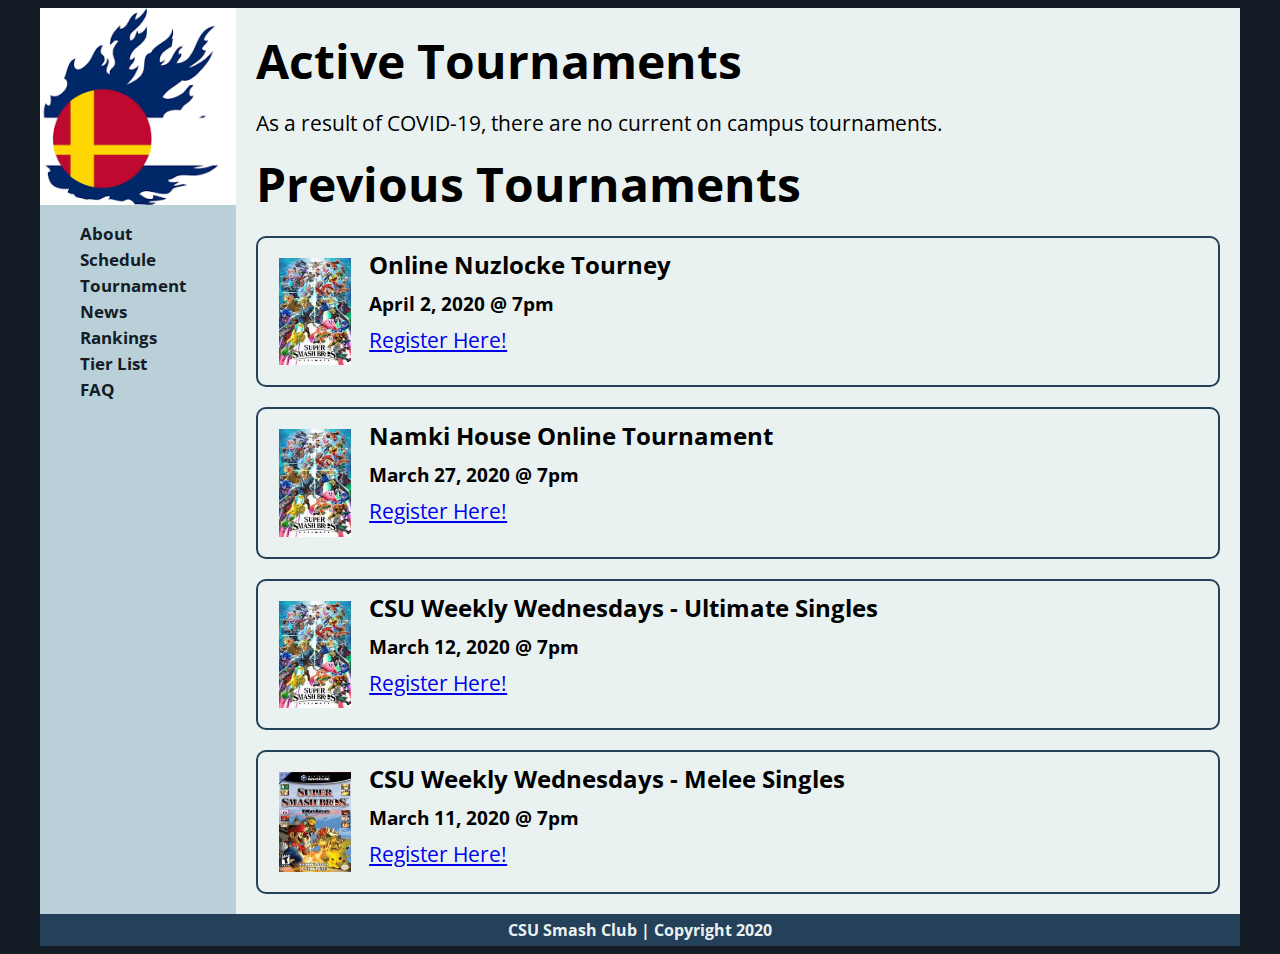
<file: project/tournament.html>
<!DOCTYPE HTML>
<html>

<head>
	<meta http-equiv="Content-Type" content="text/html; charset=utf-8">

	<!-- Set viewport  -->

	<meta name="viewport" content="width=device-width" />

	<title>CSU Smash Club | Tournaments</title>

	<!-- Main style sheet  -->

	<link href="css/wide.css" rel="stylesheet" type="text/css">

	<!-- Narrow style sheet  -->

	<link href="css/narrow.css" rel="stylesheet" media="only screen and (max-width:700px)">

	<!-- Link to jquery  -->

	<script src="https://ajax.googleapis.com/ajax/libs/jquery/3.1.1/jquery.min.js"></script>
	<link href="https://fonts.googleapis.com/css2?family=Open+Sans:wght@400;700&display=swap" rel="stylesheet">

</head>

<body>

	<!-- Controls function of hamburger menu  -->

	<script>
		$(document).ready(function() {
			$(".cross").hide();
			$(".menu").hide();
			$(".hamburger").click(function() {
				$(".menu").slideToggle("slow", function() {
					$(".hamburger").hide();
					$(".cross").show();
				});
			});

			$(".cross").click(function() {
				$(".menu").slideToggle("slow", function() {
					$(".cross").hide();
					$(".hamburger").show();
				});
			});
		});

	</script>


	<div id="wrapper">

		<!-- Hamburger menu controls -->

		<div id="mobile">
			<button class="hamburger">&#x2261;</button>
			<button class="cross">x</button>
		</div>

		<!-- Hamburger menu options  -->

		<div class="menu">

			<ul>
				<li><a href="index.html">Home</a></li>
				<li><a href="about.html">About</a></li>
				<li><a href="schedule.html">Schedule</a></li>
				<li><a href="tournament.html">Tournament</a></li>
				<li><a href="news.html">News</a></li>
				<li><a href="rankings.html">Rankings</a></li>
				<li><a href="tierlist.html">Tier List</a></li>
				<li><a href="faq.html">FAQ</a></li>
			</ul>
		</div>
		
<!--		<header><img src="images/smash-splash.gif" alt="Smash Banner"></header>-->

		<div id="content">
			<div id="sidebar">

				<a href="index.html"><img src="images/focosmash.jpg" alt="FOCO Smash Logo"></a>
				
				<ul>
					<li><a href="about.html">About</a></li>
                    <li><a href="schedule.html">Schedule</a></li>
                    <li><a href="tournament.html">Tournament</a></li>
                    <li><a href="news.html">News</a></li>
                    <li><a href="rankings.html">Rankings</a></li>
                    <li><a href="tierlist.html">Tier List</a></li>
                    <li><a href="faq.html">FAQ</a></li>
				</ul>

			</div>
			
			<div id="main">

<!--                <img src="images/smash-splash.gif" alt="Smash Banner">-->
                
				<h1>Active Tournaments</h1>

				<p>As a result of COVID-19, there are no current on campus tournaments.</p>
				
				
				<h1>Previous Tournaments</h1>
				
				<div id="tournaments">
                   <div class="tourney">
                       <div class="smashcover">
                            <img src="images/ultimate-cover.jpg" alt="Super Smash Bros Ultimate Cover">
                        </div>
				        <div class="tourneyinfo">
                            <h2>Online Nuzlocke Tourney</h2>
                            <h3>April 2, 2020 @ 7pm</h3>
                            <p><a href="https://smash.gg/tournament/2nd-namki-1/details?fbclid=IwAR1vdaPvim5FSkGQ9D0u-SjG02I777_GaZm8vbZCs83BEU5Agd2NAuJKuJc">Register Here!</a></p>
                        </div>
                   </div>
                   
                   <div class="tourney">
                       <div class="smashcover">
                            <img src="images/ultimate-cover.jpg" alt="Super Smash Bros Ultimate Cover">
                        </div>
				        <div class="tourneyinfo">
                            <h2>Namki House Online Tournament</h2>
                            <h3>March 27, 2020 @ 7pm</h3>
                            <p><a href="https://smash.gg/tournament/2nd-namki/details?fbclid=IwAR0C4d0x77_OiJsSVozJmBWEvXEmkKLscp-m2QP-L1MwEzeWe4PEIMVoRcM">Register Here!</a></p>
                        </div>
                   </div>
                   
                   <div class="tourney">
                       <div class="smashcover">
                            <img src="images/ultimate-cover.jpg" alt="Super Smash Bros Ultimate Cover">
                        </div>
				        <div class="tourneyinfo">
                            <h2>CSU Weekly Wednesdays - Ultimate Singles</h2>
                            <h3>March 12, 2020 @ 7pm</h3>
                            <p><a href="https://smash.gg/tournament/weekly-wednesday-192/event/ultimate-singles/standings?fbclid=IwAR0C4d0x77_OiJsSVozJmBWEvXEmkKLscp-m2QP-L1MwEzeWe4PEIMVoRcM">Register Here!</a></p>
                        </div>
                   </div>
                   
                   <div class="tourney">
                       <div class="smashcover">
                            <img src="images/melee.jpg" alt="Super Smash Bros Melee Cover">
                        </div>
				        <div class="tourneyinfo">
                            <h2>CSU Weekly Wednesdays - Melee Singles</h2>
                            <h3>March 11, 2020 @ 7pm</h3>
                            <p><a href="https://challonge.com/csu192singles?fbclid=IwAR2dI5XE2SBlBYH5KsQXCMpNL_iUhobexzipYgxSdo2_kKcf8-uoahIzrBE">Register Here!</a></p>
                        </div>
                   </div>
				</div>

			</div>

		</div>

		<footer>CSU Smash Club | Copyright 2020</footer>

	</div>

</body>

</html>
</file>
<file: project/css/wide.css>
@charset "utf-8";

body {
	background-color: #141C26;
	font-family: Open Sans, Arial, sans-serif;
}

img {
	display: block;
}

#wrapper {
	max-width: 1200px;
	background-color: #E9F2F1;
	margin-right: auto;
	margin-left: auto;
}

header {}

header img {
	border: none;
	padding: 0px;
    margin: 0px;
    width: 100%;
}

nav ul {
	background-color: #254159;
	margin: 0px;
	padding: 20px;
	list-style-type: none;
	display: flex;
    justify-content: space-around; 
}

nav li {
	text-align: center;
}

#content {
	 display: flex;
}

#main {
	width: 96%;
    padding-top: 20px;
}

#main img {
	width: 96%;
	margin-right: auto;
	margin-left: auto;
	margin-top: 10px;
	margin-bottom: 10px;
}

#main h1 {
	font-size: 3em;
	width: 96%;
	margin-top: 0px;
	margin-right: auto;
	margin-bottom: 16px;
	margin-left: auto;
}

#main h2 {
	width: 96%;
	margin-top: 0px;
	margin-right: auto;
	margin-bottom: 10px;
	margin-left: auto;
}

#main h4 {
	width: 96%;
	margin-top: 0px;
	margin-right: auto;
	margin-bottom: 10px;
	margin-left: auto;
}

#main h3 {
	width: 96%;
	margin-top: 0px;
	margin-right: auto;
	margin-bottom: 10px;
	margin-left: auto;
}

#main p {
	font-size: 1.3em;
	width: 96%;
	margin-top: 0px;
	margin-right: auto;
	margin-bottom: 14px;
	margin-left: auto;
}

#home {
	width: 100%;
	background-color: #BAD0D9;
    width:96%;
    margin:auto;
}

#home h3 {
	font-size: 1em;
	width: 92.307%;
	margin-top: 10px;
	margin-right: auto;
	margin-bottom: 14px;
	margin-left: auto;
}

#home ul {
	list-style-type: none;
    display:flex;
    justify-content: space-around;
    width:96%
}

#home li {
	font-size: .9em;
	line-height: 25px;
    padding-top:10px;
    padding-bottom: 10px;
}

#home a {
	font-size: 1.75em;
	color: #141C26;
	font-weight: bold;
	text-decoration: none;
}

#home a:hover {
    color: #E9F2F1;
}

#tournament p {
	font-size: 1em;
	width: 96%;
	margin-top: 0px;
	margin-right: auto;
	margin-bottom: 14px;
	margin-left: auto;
}

.tourney {
    border: #254159 2px solid;
    border-radius: 10px;
    padding: 10px;
    margin: 20px;
    display:flex;
}

.smashcover {
    width:8%;
    margin:auto;
    padding-left:10px;
    padding-right:0;
}

.tourneyinfo {
   width:92%;
}

#sidebar {
	width: 18.7%;
	background-color: #BAD0D9;
}

#sidebar h3 {
	font-size: 1em;
	width: 92.307%;
	margin-top: 10px;
	margin-right: auto;
	margin-bottom: 14px;
	margin-left: auto;
}

#sidebar img{
    width: 100%;
}

#sidebar ul {
	list-style-type: none;
}

#sidebar li {
	font-size: .9em;
	line-height: 25px;
}

.newsblock {
    border: #254159 2px solid;
    border-radius: 10px;
    padding: 10px;
    margin: 20px;
    display:flex;
}

.icon {
    width:5%;
    margin:auto;
    padding-left:20px;
    padding-right:0;
}

.newstext {
    width:95%;
}

.list {
    list-style: none;
    font-size: 1.2em;
    padding-right: 100px;
    padding-left: 100px;
}

.listitem {
    padding: 15px;
    margin-bottom: 10px;
    text-align: center;
    border: .5px solid #254159;
    border-radius: 10px;
    background-color:#6C838C;
    color:#E9F2F1;
}

#tierList {
    margin:auto;
    margin-bottom: 20px;
    width: 96%;
    border: 1px solid black;
    background-color:black;
}

.tierRow {
    margin:auto;
    width 90%;
    border: 1px solid grey;
    display:flex;
}

.tierBox {
    width:10%;
    text-align: center;
    display:inline-block;
}

.characters {
    width:90%;
    display:inline-block, flex;
    color:whitesmoke;
}

.charImg {
    margin:auto;
    display:inline-block;
    width: 30%;
    vertical-align: top;
}

.month {
    border-bottom: 2px solid black;
}

footer {
	font-size: 1em;
	color: #E9F2F1;
	background-color: #254159;
	font-weight: bold;
	text-align: center;
	padding-top: 5px;
	padding-bottom: 5px;
}

#sidebar a {
	font-size: 1.2em;
	color: #141C26;
	font-weight: bold;
	text-decoration: none;
}

#sidebar a:hover {
    color: #E9F2F1;
}

.menu {
	display: none;
}

#mobile {
	display: none;
}
</file>
<file: project/css/narrow.css>
nav {
	display: none;
} 

#mobile {
	display: block;
	background: #254159;
}


.menu {
	display: block;
	width: 95%;
	margin: 10px auto;
}

 #content {flex-direction: column;} 

 #main {
	width: 95%;
	margin-right: auto;
	margin-left: auto;
} 

 #sidebar {
    display:none;
	width: 95%;
	margin-right: auto;
	margin-left: auto;
} 

#home {
    display:none;
}


/* Styles for hamburger menu */



#mobile button {
	display: block;
	margin: 0 auto;
	padding-bottom: 3px;
}

.hamburger {
	display: block;
	background: none;
	color: #fff;
	border: none;
	font-size: 2em;
	font-weight: bold;
	cursor: pointer;
	outline: none;
	z-index: 2000;
}

.cross {
	display: block;
	background: none;
	color: #fff;
	border: none;
	font-size: 2em;
	font-weight: bold;
	cursor: pointer;
	outline: none;
	z-index: 2000;
}

.menu {
	z-index: 1000;
	font-weight: bold;
	width: 97%;
	background: #f1f1f1;
	position: absolute;
	text-align: center;
}

.menu ul {
	margin: 0;
	padding: 0;
	list-style-type: none;
}

.menu li {
	background: #ffffff;
	padding: 15px 0;
	border-bottom: #dddddd 1px solid;
}

.menu li:hover {
	background: #ffffff;
}

.menu a {
	text-decoration: none;
	color: #006;
}

.menu a:hover {
	color: #666;
}
</file>
